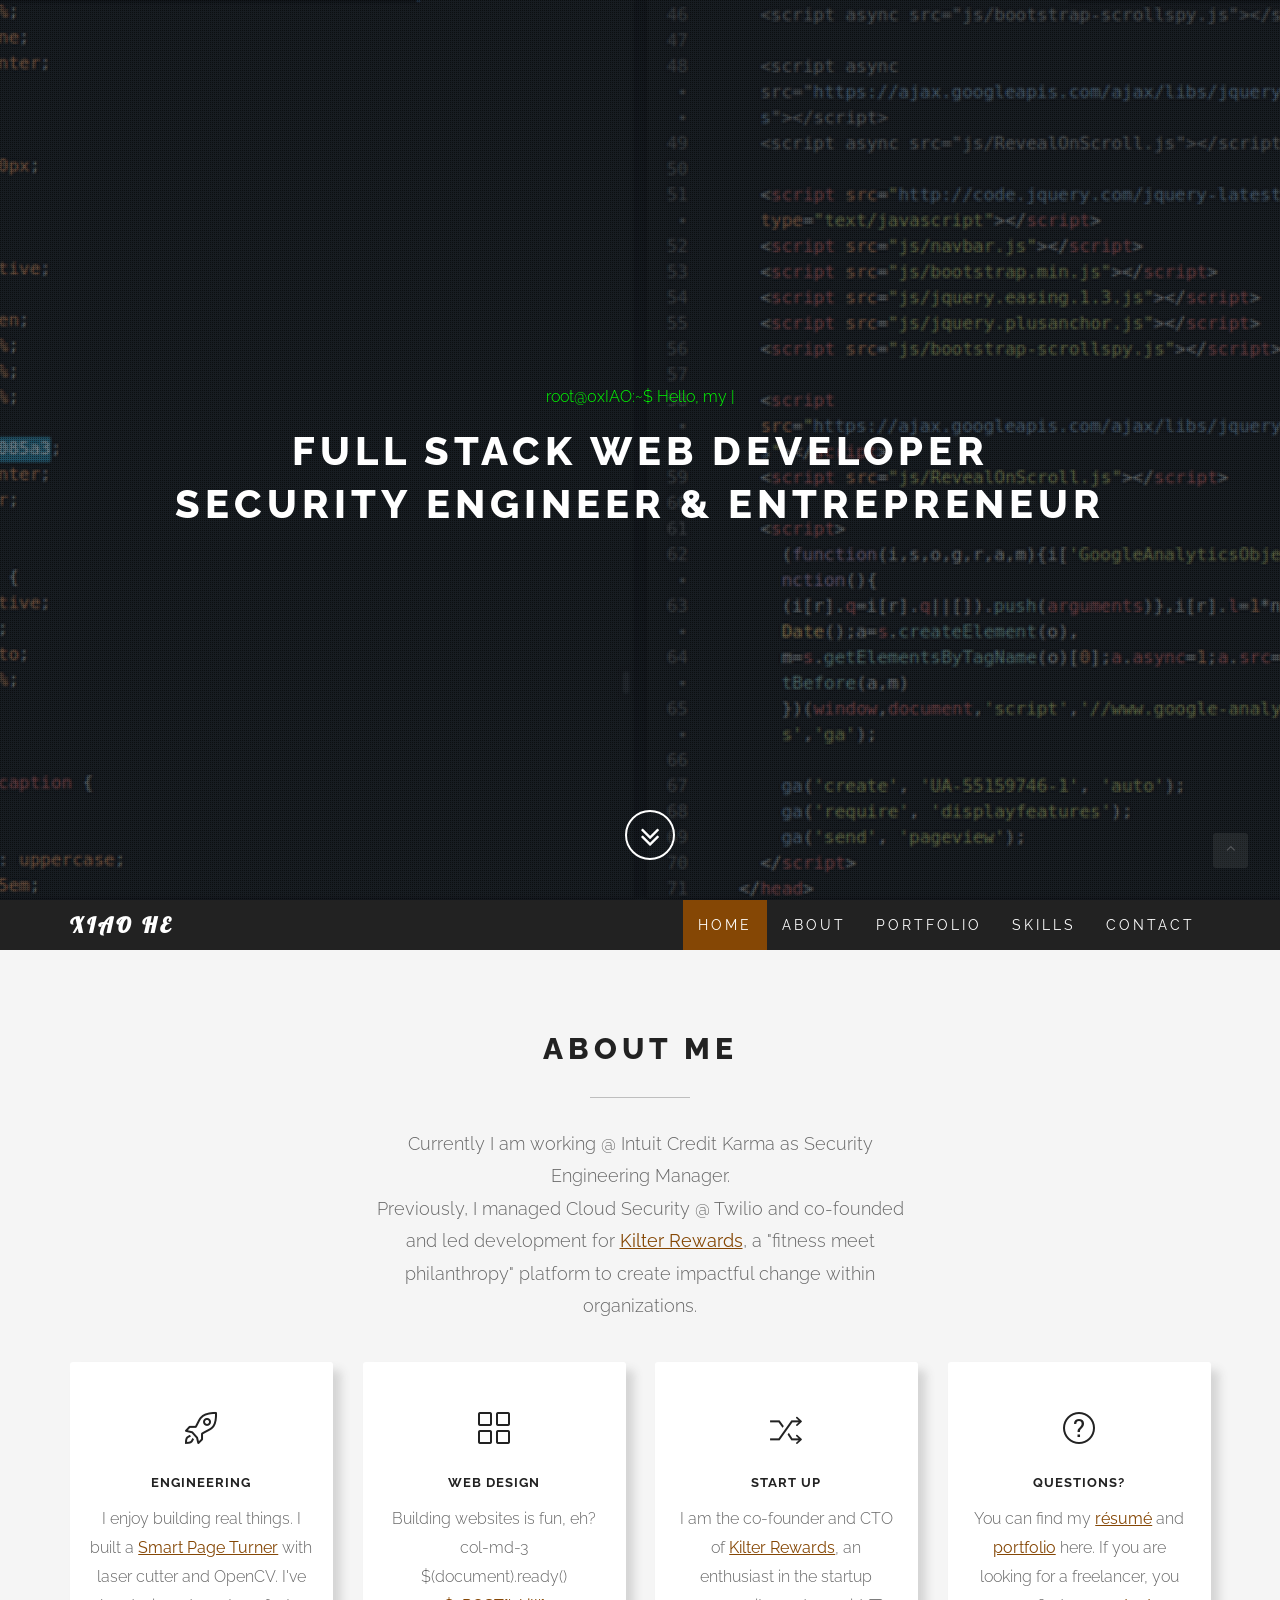
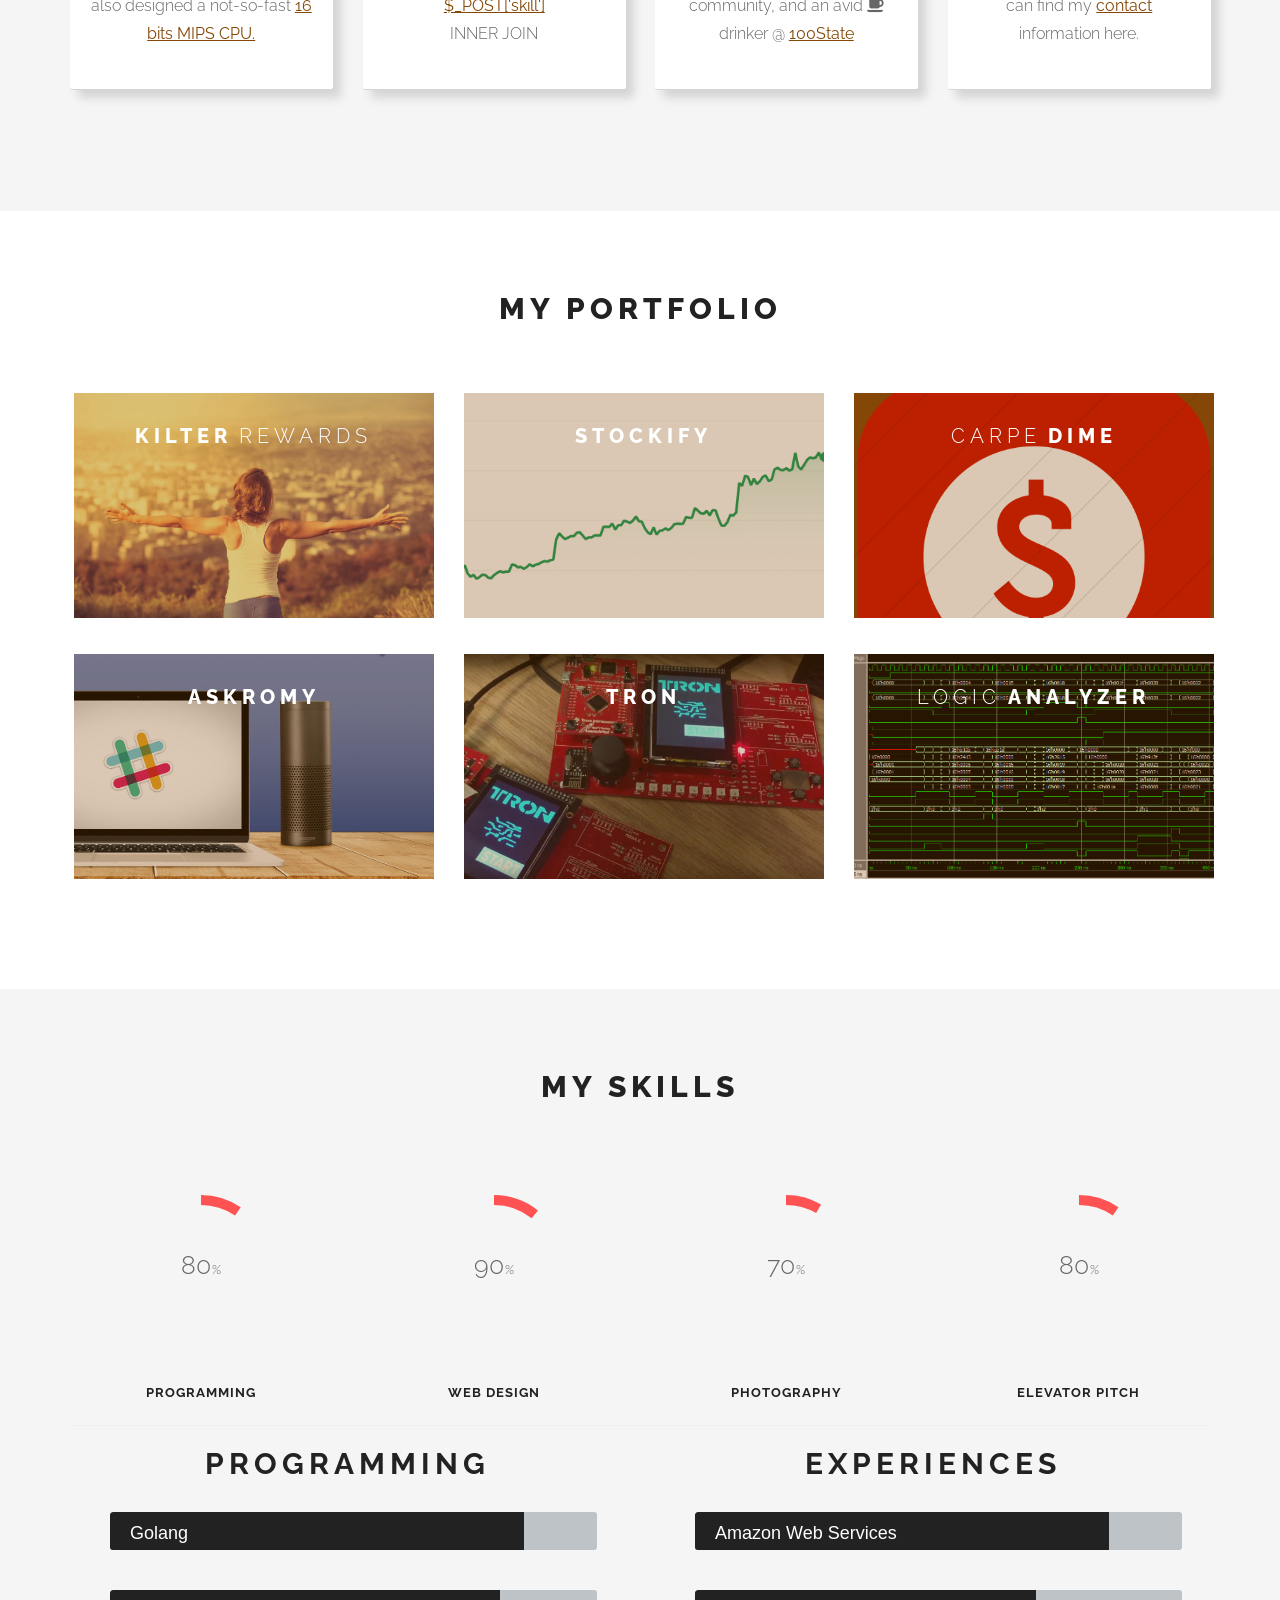
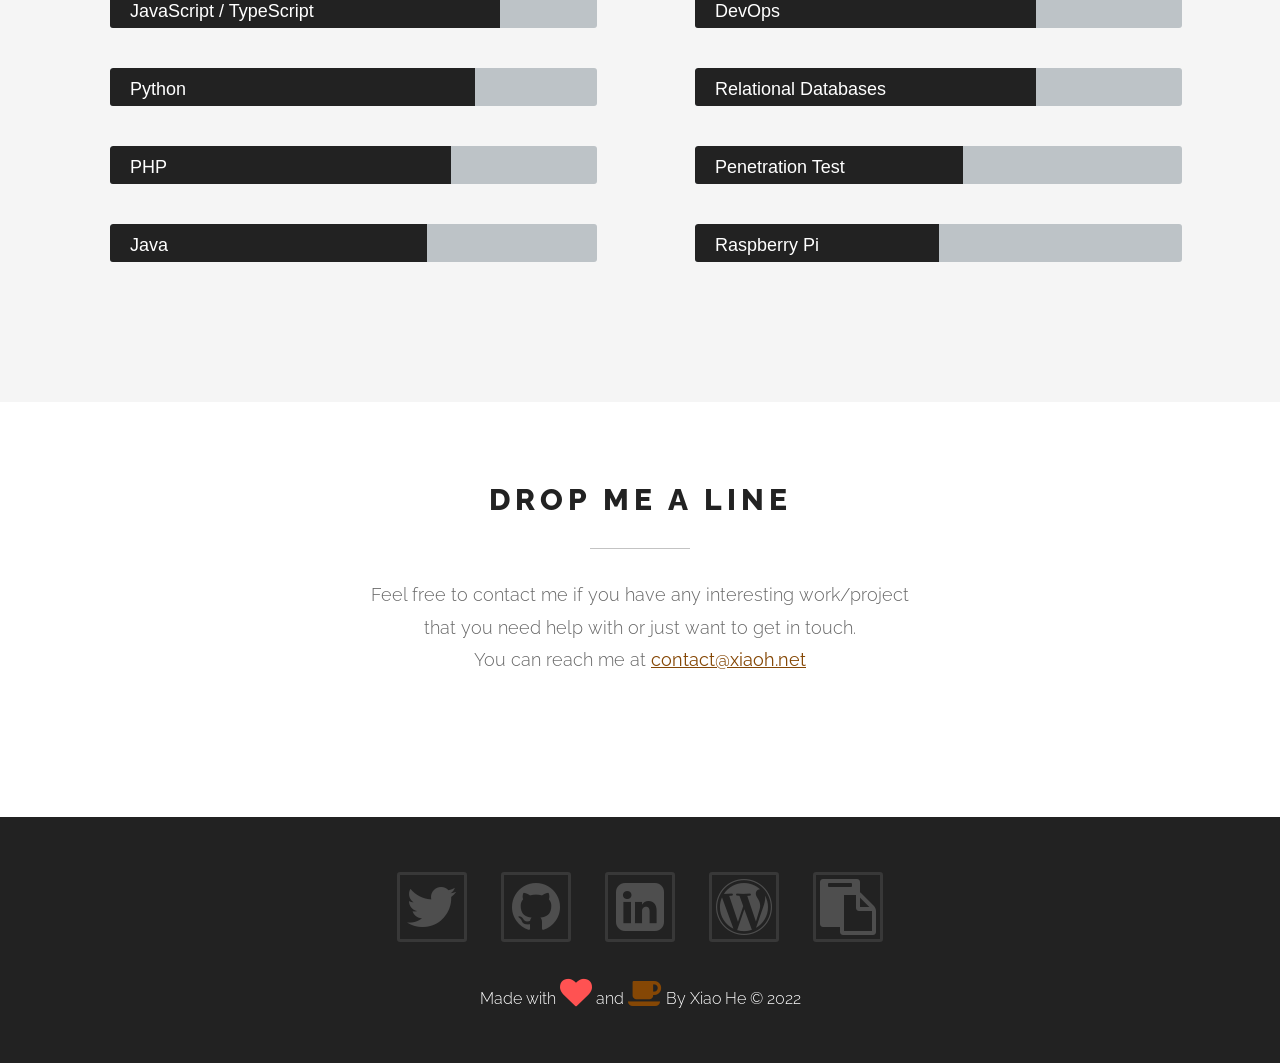
<file: index.html>
<!DOCTYPE html>
<html lang="en">

<head>
	<meta charset="UTF-8">
	<meta name="viewport" content="width=device-width, initial-scale=1.0">
	<meta name="title" content="Xiao He Personal Site">
	<meta name="description" content="Xiao He | Twilio | Kilter Rewards | Cloud Security | AWS | Software Engineer | Entrepreneur">
	<meta name="author" content="Xiao He">
	<meta name="description" content="Xiao He | Software Developer & Engineer"/>
	<meta name="robots" content="noodp"/>
	<link rel="canonical" href="https://xiaoh.net/" />
	<meta property="og:locale" content="en_US" />
	<meta property="og:type" content="website" />
	<meta property="og:title" content="Xiao He Personal Site" />
	<meta property="og:description" content="Xiao He | Twilio | Kilter Rewards | Cloud Security | AWS | Software Engineer | Entrepreneur" />
	<meta property="og:url" content="https://xiaoh.net/" />
	<meta property="og:site_name" content="Xiao He | Twilio | Kilter Rewards | Cloud Security | AWS | Software Engineer | Entrepreneur" />

	<title>Xiao He</title>

	<!-- CSS -->
	<link href="assets/bootstrap/css/bootstrap.min.css" rel="stylesheet" media="screen">
	<link href="assets/css/font-awesome.min.css" rel="stylesheet" media="screen">
	<link href="assets/css/simple-line-icons.css" rel="stylesheet" media="screen">
	<link href="assets/css/animate.css" rel="stylesheet">

	<!-- Custom styles CSS -->
	<link href="assets/css/style.css" rel="stylesheet" media="screen">

	<script src="assets/js/modernizr.custom.js"></script>
	<script>
  (function(i,s,o,g,r,a,m){i['GoogleAnalyticsObject']=r;i[r]=i[r]||function(){
  (i[r].q=i[r].q||[]).push(arguments)},i[r].l=1*new Date();a=s.createElement(o),
  m=s.getElementsByTagName(o)[0];a.async=1;a.src=g;m.parentNode.insertBefore(a,m)
  })(window,document,'script','https://www.google-analytics.com/analytics.js','ga');

  ga('create', 'UA-92167775-1', 'auto');
  ga('send', 'pageview');

	</script>

</head>

<body>

	<!-- Preloader -->

	<div id="preloader">
		<div id="status"></div>
	</div>

	<!-- Home start -->

	<section id="home" class="pfblock-image screen-height">
		<div class="home-overlay"></div>
		<div class="intro">
			<div class="console start">
				<span>root@0xIAO:~$  </span><span id="caption"></span><span id="cursor">|</span>
			</div>
			<h1><span class="wow bounceInDown" data-wow-delay="5s">Full Stack</span> <span class="wow bounceInDown" data-wow-delay="5.75s">Web Developer</span></h1>
			<h1><span class="wow bounceInDown" data-wow-delay="6.5s">Security Engineer</span> <span class="wow bounceInDown" data-wow-delay="7.25s">& Entrepreneur</span></h1>
		</div>

		<a href="#about">
			<div class="wow scroll-down bounceInUp" data-wow-delay="7.25s" data-wow-duration="1s">
				<span>
		              <i class="fa fa-angle-double-down fa-2x"></i>
		          </span>
			</div>

		</a>

	</section>

	<!-- Home end -->

	<!-- Navigation start -->

	<header class="header">

		<nav class="navbar navbar-custom" role="navigation">

			<div class="container">

				<div class="navbar-header">
					<button type="button" class="navbar-toggle" data-toggle="collapse" data-target="#custom-collapse">
						<span class="sr-only">Toggle navigation</span>
						<span class="icon-bar"></span>
						<span class="icon-bar"></span>
						<span class="icon-bar"></span>
					</button>
					<a class="navbar-brand" href="index.html">Xiao He</a>
				</div>

				<div class="collapse navbar-collapse" id="custom-collapse">
					<ul class="nav navbar-nav navbar-right">
						<li><a href="#home">Home</a></li>
						<li><a href="#about">About</a></li>
						<li><a href="#portfolio">Portfolio</a></li>
						<li><a href="#skills">Skills</a></li>
						<li><a href="#contact">Contact</a></li>
					</ul>
				</div>

			</div>
			<!-- .container -->

		</nav>

	</header>

	<!-- Navigation end -->

	<!-- about start -->

	<section id="about" class="pfblock pfblock-gray">
		<div class="container">
			<div class="row">

				<div class="col-sm-6 col-sm-offset-3">

					<div class="pfblock-header wow fadeInUp">
						<h2 class="pfblock-title">About Me</h2>
						<div class="pfblock-line"></div>
						<div class="pfblock-subtitle">
							Currently I am working @ Intuit Credit Karma as Security Engineering Manager.
							 <br>Previously, I managed Cloud Security @ Twilio and co-founded and led development for
							 <a href="https://kilterrewards.com" target="_blank">Kilter Rewards</a>,
							 a "fitness meet philanthropy" platform to
								 create impactful change within organizations.
						</div>
					</div>

				</div>

			</div>

			<div class="row">

				<div class="col-sm-3">
					<div class="iconbox wow rotateInDownLeft">
						<div class="iconbox-icon">
							<span class="icon-rocket"></span>
						</div>
						<div class="iconbox-text">
							<h3 class="iconbox-title">Engineering</h3>
							<div class="iconbox-desc">
								I enjoy building real things. I built a <a href="https://github.com/0x1A1-1/SmartPageTurner">Smart Page Turner</a> with laser cutter and OpenCV. I've also designed a not-so-fast <a href="https://en.wikipedia.org/wiki/Classic_RISC_pipeline" target="_blank">16 bits MIPS CPU.</a>
							</div>
						</div>
					</div>
				</div>

				<div class="col-sm-3">
					<div class="iconbox wow rotateInDownLeft">
						<div class="iconbox-icon">
							<span class="icon-grid"></span>
						</div>
						<div class="iconbox-text">
							<h3 class="iconbox-title">Web Design</h3>
							<div class="iconbox-desc">
								Building websites is fun, eh? <br>col-md-3<br> $(document).ready()<br><a href="#skills">$_POST['skill']</a><br>INNER JOIN
							</div>
						</div>
					</div>
				</div>

				<div class="col-sm-3">
					<div class="iconbox wow rotateInDownRight">
						<div class="iconbox-icon">
							<span class="icon-shuffle"></span>
						</div>
						<div class="iconbox-text">
							<h3 class="iconbox-title">Start Up</h3>
							<div class="iconbox-desc">
								I am the co-founder and CTO of <a href="https://kilterrewards.com" target="_blank">Kilter Rewards</a>, an enthusiast in the startup community, and an avid <i class="fa fa-coffee"></i> drinker @ <a href="https://100state.com/" target="_blank">100State</a>
							</div>
						</div>
					</div>
				</div>

				<div class="col-sm-3">
					<div class="iconbox wow rotateInDownRight">
						<div class="iconbox-icon">
							<span class="icon-question"></span>
						</div>
						<div class="iconbox-text">
							<h3 class="iconbox-title">Questions?</h3>
							<div class="iconbox-desc">
								You can find my <a href="Xiao_He_resume.pdf" target="_blank">résumé</a> and <a href="#portfolio">portfolio</a> here. If you are looking for a freelancer, you can find my <a href="#contact">contact</a> information here.
							</div>
						</div>

					</div>

				</div>
				<!-- .row -->
			</div>
			<!-- .container -->
	</section>

	<!-- about end -->

	<!-- Portfolio start -->

	<section id="portfolio" class="pfblock">
		<div class="container">
			<div class="row">

				<div class="col-sm-6 col-sm-offset-3">

					<div class="pfblock-header wow fadeInUp">
						<h2 class="pfblock-title">My Portfolio</h2>
					</div>

				</div>

			</div>

			<!-- .row -->
			<div class="row">

				<div class="col-xs-12 col-sm-4 col-md-4">
					<div class="grid wow zoomIn">
						<a href="https://kilterrewards.com" target="_blank">
							<figure class="effect-bubba">
								<img src="assets/images/kilter.jpg" alt="kilterrewards" />
								<figcaption>
									<h2> <span>Kilter</span> Rewards</h2>
									<p>The "fitness meets philanthropy" platform that helps the society by investing in your own health.</p>
								</figcaption>
							</figure>
						</a>
					</div>

				</div>

				<div class="col-xs-12 col-sm-4 col-md-4">

					<div class="grid wow zoomIn">
						<a href="https://github.com/0x1A1-1/Stockify" target="_blank">
							<figure class="effect-bubba">
								<img src="assets/images/stockify.png" alt="stockify" />
								<figcaption>
									<h2><span>STOCKIFY</span></h2>
									<p>Stay updated with the stock market by querying all the stocks you are following.</p>
								</figcaption>
							</figure>
						</a>
					</div>

				</div>

				<div class="col-xs-12 col-sm-4 col-md-4">
					<div class="grid wow zoomIn">
						<a href="https://github.com/0x1A1-1/CarpeDime" target="_blank">
							<figure class="effect-bubba">
								<img src="assets/images/carpedime.png" alt="carpedime" />
								<figcaption>
									<h2>Carpe <span>Dime</span></h2>
									<p>Chrome extension that shows you how much money you are wasting while webbrowsing in class.</p>
								</figcaption>
							</figure>
						</a>
					</div>
				</div>

				<div class="col-xs-12 col-sm-4 col-md-4">
					<div class="grid wow zoomIn">
						<a href="https://github.com/0x1A1-1/aws-iot" target="_blank">
							<figure class="effect-bubba">
								<img src="assets/images/askromy.jpg" alt="askromy" />
								<figcaption>
									<h2><span>AskRomy</span></h2>
									<p>Built with AWS Lambda function, Alexa can send real time messages to Slack teammates for you.</p>
								</figcaption>
							</figure>
						</a>
					</div>

				</div>

				<div class="col-xs-12 col-sm-4 col-md-4">

					<div class="grid wow zoomIn">
						<a href="https://github.com/0x1A1-1/TRON" target="_blank">
							<figure class="effect-bubba">
								<img src="assets/images/tron.png" alt="tron" />
								<figcaption>
									<h2><span>Tron</span></h2>
									<p>Implementation of multiplayer arcade game Tron in C with Launchpad & Joysticks.</p>
								</figcaption>
							</figure>
						</a>
					</div>

				</div>

				<div class="col-xs-12 col-sm-4 col-md-4">
					<div class="grid wow zoomIn">
						<a href="https://github.com/0x1A1-1/2cool4School" target="_blank">
							<figure class="effect-bubba">
								<img src="assets/images/logicanalyzer.jpg" alt="logicanalyzer" />
								<figcaption>
									<h2>Logic <span>Analyzer</span></h2>
									<p>Written in Verilog and synthesizable logic analyzer. ECE course work project.</p>
								</figcaption>
							</figure>
						</a>
					</div>

				</div>

			</div>


		</div>
		<!-- .contaier -->

	</section>

	<!-- Portfolio end -->

	<!-- Skills start -->

	<section class="pfblock pfblock-gray" id="skills">
		<div class="container">
			<div class="row skills">
				<div class="row">
					<div class="col-sm-6 col-sm-offset-3">
						<div class="pfblock-header wow fadeInUp">
							<h2 class="pfblock-title">My Skills</h2>
						</div>
					</div>
				</div>
				<!-- .row -->
				<div class="col-sm-6 col-md-3 text-center">
					<span data-percent="80" class="chart easyPieChart">
          		<span class="percent">80</span>
					</span>
					<h3 class="text-center">Programming</h3>
				</div>
				<div class="col-sm-6 col-md-3 text-center">
					<span data-percent="90" class="chart easyPieChart">
              <span class="percent">90</span>
					</span>
					<h3 class="text-center">Web Design</h3>
				</div>
				<div class="col-sm-6 col-md-3 text-center">
					<span data-percent="70" class="chart easyPieChart">
            	<span class="percent">70</span>
					</span>
					<h3 class="text-center">Photography</h3>
				</div>
				<div class="col-sm-6 col-md-3 text-center">
					<span data-percent="80" class="chart easyPieChart">
          		<span class="percent">80</span>
					</span>
					<h3 class="text-center">Elevator Pitch</h3>
				</div>
				<div class="col-xs-12">
					<hr>
				</div>
				<div class="col-md-6 text-center">
					<div class='flipInY'>
						<h2>Programming</h2>
					</div>
					<div class="bars">
						<ul class="skills">
							<li>
								<span class="percent-bar percent-bar-fonts wow fadeInLeft" style="width:85%">Golang</span>
							</li>
							<li>
								<span class="percent-bar percent-bar-fonts wow fadeInLeft" data-wow-delay=".3s" style="width:80%">JavaScript / TypeScript</span>
							</li>
							<li>
								<span class="percent-bar percent-bar-fonts wow fadeInLeft" data-wow-delay=".43s" style="width:75%">Python</span>
							</li>
							<li>
								<span class="percent-bar percent-bar-fonts wow fadeInLeft" data-wow-delay=".7s" style="width:70%">PHP</span>
							</li>
							<li>
								<span class="percent-bar percent-bar-fonts wow fadeInLeft" data-wow-delay="1s" style="width:65%">Java</span>
							</li>
						</ul>
					</div>
					<br>
				</div>
				<div class="col-md-6 text-center">
					<div class=' flipInY'>
						<h2>Experiences</h2>
					</div>
					<div class="bars">
						<ul class="skills">
							<li>
								<span class="percent-bar percent-bar-fonts wow fadeInLeft" style="width:85%">Amazon Web Services</span>
							</li>
							<li>
								<span class="percent-bar percent-bar-fonts wow fadeInLeft" data-wow-delay=".3s" style="width:70%">DevOps</span>
							</li>
							<li>
								<span class="percent-bar percent-bar-fonts wow fadeInLeft" data-wow-delay=".6s" style="width:70%">Relational Databases</span>
							</li>
							<li>
								<span class="percent-bar percent-bar-fonts wow fadeInLeft" data-wow-delay=".9s" style="width:55%">Penetration Test</span>
							</li>
							<li>
								<span class="percent-bar percent-bar-fonts wow fadeInLeft" data-wow-delay="1.2s" style="width:50%">Raspberry Pi</span>
							</li>
						</ul>
					</div>
					<br>
				</div>
			</div>
			<!--End row -->

		</div>

	</section>

	<!-- Skills end -->

	<!-- Contact start -->

	<section id="contact" class="pfblock">
		<div class="container">
			<div class="row">

				<div class="col-sm-6 col-sm-offset-3">

					<div class="pfblock-header">
						<h2 class="pfblock-title">Drop me a line</h2>
						<div class="pfblock-line"></div>
						<div class="pfblock-subtitle">
							Feel free to contact me if you have any interesting work/project that you need help with or just want to get in touch.<br>
							You can reach me at <a href="mailto:contact@xiaoh.net" target="_top">contact@xiaoh.net</a>
						</div>
					</div>

				</div>

			</div>
			<!-- .row -->
      <!-- Reenable if later host in server rather that git
			<div class="row">

				<div class="col-sm-6 col-sm-offset-3">

					<form id="contact-form" role="form">
						<div class="ajax-hidden">
							<div class="form-group wow fadeInUp">
								<label class="sr-only" for="c_name">Name</label>
								<input type="text" id="c_name" class="form-control" name="c_name" placeholder="Name">
							</div>

							<div class="form-group wow fadeInUp" data-wow-delay=".1s">
								<label class="sr-only" for="c_email">Email</label>
								<input type="email" id="c_email" class="form-control" name="c_email" placeholder="E-mail">
							</div>

							<div class="form-group wow fadeInUp" data-wow-delay=".2s">
								<textarea class="form-control" id="c_message" name="c_message" rows="7" placeholder="Message"></textarea>
							</div>

							<button type="submit" class="btn btn-lg btn-block wow fadeInUp" data-wow-delay=".3s">Send Message</button>
						</div>
						<div class="ajax-response"></div>
					</form>

				</div>

			</div> -->
			<!-- .row -->
		</div>
		<!-- .container -->
	</section>

	<!-- Contact end -->

	<!-- Footer start -->

	<footer id="footer">
		<div class="container">
			<div class="row">

				<div class="col-sm-12">

					<ul class="social-links">
						<li><a href="https://twitter.com/_0xIAO" target="_blank" class="wow fadeInUp" data-wow-delay=".1s"><i class="fa fa-4x fa-twitter"></i></a></li>
						<li><a href="https://github.com/0x1A1-1" target="_blank" class="wow fadeInUp" data-wow-delay=".2s"><i class="fa fa-4x fa-github"></i></a></li>
						<li><a href="https://www.linkedin.com/in/xiaohe96" target="_blank" class="wow fadeInUp" data-wow-delay=".3s"><i class="fa fa-4x fa-linkedin-square"></i></a></li>
						<li><a href="https://xiaoh.net/thoughts/" class="wow fadeInUp" data-wow-delay=".4s"><i class="fa fa-4x fa-wordpress"></i></a></li>
						<li><a href="Xiao_He_resume.pdf" target="_blank" class="wow fadeInUp" data-wow-delay=".5s"><i class="fa fa-4x fa-clipboard"></i></a></li>
					</ul>

					<p class="heart">
						Made with <span class="fa fa-heart fa-2x animated pulse"></span> and <span class="fa fa-coffee fa-2x animated swing"></span> By Xiao He © 2022
					</p>

				</div>

			</div>
			<!-- .row -->
		</div>
		<!-- .container -->
	</footer>

	<!-- Footer end -->

	<!-- Scroll to top -->

	<div class="scroll-up">
		<a href="#about"><i class="fa fa-angle-up"></i></a>
	</div>

	<!-- Scroll to top end-->

	<!-- Javascript files -->
	<script src="assets/js/jquery-1.11.1.min.js"></script>
	<script src="assets/bootstrap/js/bootstrap.min.js"></script>
	<script src="assets/js/jquery.parallax-1.1.3.js"></script>
	<script src="assets/js/imagesloaded.pkgd.js"></script>
	<script src="assets/js/jquery.sticky.js"></script>
	<script src="assets/js/smoothscroll.js"></script>
	<script src="assets/js/wow.min.js"></script>
	<script src="assets/js/jquery.easypiechart.js"></script>
	<script src="assets/js/waypoints.min.js"></script>
	<script src="assets/js/jquery.cbpQTRotator.js"></script>
	<script src="assets/js/custom.js"></script>
	<script src="assets/js/typing.js"></script>

</body>

</html>
</file>
<file: assets/css/simple-line-icons.css>
@font-face {
	font-family: 'Simple-Line-Icons';
	src:url('../fonts/Simple-Line-Icons.eot');
	src:url('../fonts/Simple-Line-Icons.eot?#iefix') format('embedded-opentype'),
		url('../fonts/Simple-Line-Icons.woff') format('woff'),
		url('../fonts/Simple-Line-Icons.ttf') format('truetype'),
		url('../fonts/Simple-Line-Icons.svg#Simple-Line-Icons') format('svg');
	font-weight: normal;
	font-style: normal;
}

/* Use the following CSS code if you want to use data attributes for inserting your icons */
[data-icon]:before {
	font-family: 'Simple-Line-Icons';
	content: attr(data-icon);
	speak: none;
	font-weight: normal;
	font-variant: normal;
	text-transform: none;
	line-height: 1;
	-webkit-font-smoothing: antialiased;
	-moz-osx-font-smoothing: grayscale;
}

/* Use the following CSS code if you want to have a class per icon */
/*
Instead of a list of all class selectors,
you can use the generic selector below, but it's slower:
[class*="icon-"] {
*/
.icon-user-female, .icon-user-follow, .icon-user-following, .icon-user-unfollow, .icon-trophy, .icon-screen-smartphone, .icon-screen-desktop, .icon-plane, .icon-notebook, .icon-moustache, .icon-mouse, .icon-magnet, .icon-energy, .icon-emoticon-smile, .icon-disc, .icon-cursor-move, .icon-crop, .icon-credit-card, .icon-chemistry, .icon-user, .icon-speedometer, .icon-social-youtube, .icon-social-twitter, .icon-social-tumblr, .icon-social-facebook, .icon-social-dropbox, .icon-social-dribbble, .icon-shield, .icon-screen-tablet, .icon-magic-wand, .icon-hourglass, .icon-graduation, .icon-ghost, .icon-game-controller, .icon-fire, .icon-eyeglasses, .icon-envelope-open, .icon-envelope-letter, .icon-bell, .icon-badge, .icon-anchor, .icon-wallet, .icon-vector, .icon-speech, .icon-puzzle, .icon-printer, .icon-present, .icon-playlist, .icon-pin, .icon-picture, .icon-map, .icon-layers, .icon-handbag, .icon-globe-alt, .icon-globe, .icon-frame, .icon-folder-alt, .icon-film, .icon-feed, .icon-earphones-alt, .icon-earphones, .icon-drop, .icon-drawer, .icon-docs, .icon-directions, .icon-direction, .icon-diamond, .icon-cup, .icon-compass, .icon-call-out, .icon-call-in, .icon-call-end, .icon-calculator, .icon-bubbles, .icon-briefcase, .icon-book-open, .icon-basket-loaded, .icon-basket, .icon-bag, .icon-action-undo, .icon-action-redo, .icon-wrench, .icon-umbrella, .icon-trash, .icon-tag, .icon-support, .icon-size-fullscreen, .icon-size-actual, .icon-shuffle, .icon-share-alt, .icon-share, .icon-rocket, .icon-question, .icon-pie-chart, .icon-pencil, .icon-note, .icon-music-tone-alt, .icon-music-tone, .icon-microphone, .icon-loop, .icon-logout, .icon-login, .icon-list, .icon-like, .icon-home, .icon-grid, .icon-graph, .icon-equalizer, .icon-dislike, .icon-cursor, .icon-control-start, .icon-control-rewind, .icon-control-play, .icon-control-pause, .icon-control-forward, .icon-control-end, .icon-calendar, .icon-bulb, .icon-bar-chart, .icon-arrow-up, .icon-arrow-right, .icon-arrow-left, .icon-arrow-down, .icon-ban, .icon-bubble, .icon-camcorder, .icon-camera, .icon-check, .icon-clock, .icon-close, .icon-cloud-download, .icon-cloud-upload, .icon-doc, .icon-envelope, .icon-eye, .icon-flag, .icon-folder, .icon-heart, .icon-info, .icon-key, .icon-link, .icon-lock, .icon-lock-open, .icon-magnifier, .icon-magnifier-add, .icon-magnifier-remove, .icon-paper-clip, .icon-paper-plane, .icon-plus, .icon-pointer, .icon-power, .icon-refresh, .icon-reload, .icon-settings, .icon-star, .icon-symbol-female, .icon-symbol-male, .icon-target, .icon-volume-1, .icon-volume-2, .icon-volume-off, .icon-users {
	font-family: 'Simple-Line-Icons';
	speak: none;
	font-style: normal;
	font-weight: normal;
	font-variant: normal;
	text-transform: none;
	line-height: 1;
	-webkit-font-smoothing: antialiased;
}
.icon-user-female:before {
	content: "\e000";
}
.icon-user-follow:before {
	content: "\e002";
}
.icon-user-following:before {
	content: "\e003";
}
.icon-user-unfollow:before {
	content: "\e004";
}
.icon-trophy:before {
	content: "\e006";
}
.icon-screen-smartphone:before {
	content: "\e010";
}
.icon-screen-desktop:before {
	content: "\e011";
}
.icon-plane:before {
	content: "\e012";
}
.icon-notebook:before {
	content: "\e013";
}
.icon-moustache:before {
	content: "\e014";
}
.icon-mouse:before {
	content: "\e015";
}
.icon-magnet:before {
	content: "\e016";
}
.icon-energy:before {
	content: "\e020";
}
.icon-emoticon-smile:before {
	content: "\e021";
}
.icon-disc:before {
	content: "\e022";
}
.icon-cursor-move:before {
	content: "\e023";
}
.icon-crop:before {
	content: "\e024";
}
.icon-credit-card:before {
	content: "\e025";
}
.icon-chemistry:before {
	content: "\e026";
}
.icon-user:before {
	content: "\e005";
}
.icon-speedometer:before {
	content: "\e007";
}
.icon-social-youtube:before {
	content: "\e008";
}
.icon-social-twitter:before {
	content: "\e009";
}
.icon-social-tumblr:before {
	content: "\e00a";
}
.icon-social-facebook:before {
	content: "\e00b";
}
.icon-social-dropbox:before {
	content: "\e00c";
}
.icon-social-dribbble:before {
	content: "\e00d";
}
.icon-shield:before {
	content: "\e00e";
}
.icon-screen-tablet:before {
	content: "\e00f";
}
.icon-magic-wand:before {
	content: "\e017";
}
.icon-hourglass:before {
	content: "\e018";
}
.icon-graduation:before {
	content: "\e019";
}
.icon-ghost:before {
	content: "\e01a";
}
.icon-game-controller:before {
	content: "\e01b";
}
.icon-fire:before {
	content: "\e01c";
}
.icon-eyeglasses:before {
	content: "\e01d";
}
.icon-envelope-open:before {
	content: "\e01e";
}
.icon-envelope-letter:before {
	content: "\e01f";
}
.icon-bell:before {
	content: "\e027";
}
.icon-badge:before {
	content: "\e028";
}
.icon-anchor:before {
	content: "\e029";
}
.icon-wallet:before {
	content: "\e02a";
}
.icon-vector:before {
	content: "\e02b";
}
.icon-speech:before {
	content: "\e02c";
}
.icon-puzzle:before {
	content: "\e02d";
}
.icon-printer:before {
	content: "\e02e";
}
.icon-present:before {
	content: "\e02f";
}
.icon-playlist:before {
	content: "\e030";
}
.icon-pin:before {
	content: "\e031";
}
.icon-picture:before {
	content: "\e032";
}
.icon-map:before {
	content: "\e033";
}
.icon-layers:before {
	content: "\e034";
}
.icon-handbag:before {
	content: "\e035";
}
.icon-globe-alt:before {
	content: "\e036";
}
.icon-globe:before {
	content: "\e037";
}
.icon-frame:before {
	content: "\e038";
}
.icon-folder-alt:before {
	content: "\e039";
}
.icon-film:before {
	content: "\e03a";
}
.icon-feed:before {
	content: "\e03b";
}
.icon-earphones-alt:before {
	content: "\e03c";
}
.icon-earphones:before {
	content: "\e03d";
}
.icon-drop:before {
	content: "\e03e";
}
.icon-drawer:before {
	content: "\e03f";
}
.icon-docs:before {
	content: "\e040";
}
.icon-directions:before {
	content: "\e041";
}
.icon-direction:before {
	content: "\e042";
}
.icon-diamond:before {
	content: "\e043";
}
.icon-cup:before {
	content: "\e044";
}
.icon-compass:before {
	content: "\e045";
}
.icon-call-out:before {
	content: "\e046";
}
.icon-call-in:before {
	content: "\e047";
}
.icon-call-end:before {
	content: "\e048";
}
.icon-calculator:before {
	content: "\e049";
}
.icon-bubbles:before {
	content: "\e04a";
}
.icon-briefcase:before {
	content: "\e04b";
}
.icon-book-open:before {
	content: "\e04c";
}
.icon-basket-loaded:before {
	content: "\e04d";
}
.icon-basket:before {
	content: "\e04e";
}
.icon-bag:before {
	content: "\e04f";
}
.icon-action-undo:before {
	content: "\e050";
}
.icon-action-redo:before {
	content: "\e051";
}
.icon-wrench:before {
	content: "\e052";
}
.icon-umbrella:before {
	content: "\e053";
}
.icon-trash:before {
	content: "\e054";
}
.icon-tag:before {
	content: "\e055";
}
.icon-support:before {
	content: "\e056";
}
.icon-size-fullscreen:before {
	content: "\e057";
}
.icon-size-actual:before {
	content: "\e058";
}
.icon-shuffle:before {
	content: "\e059";
}
.icon-share-alt:before {
	content: "\e05a";
}
.icon-share:before {
	content: "\e05b";
}
.icon-rocket:before {
	content: "\e05c";
}
.icon-question:before {
	content: "\e05d";
}
.icon-pie-chart:before {
	content: "\e05e";
}
.icon-pencil:before {
	content: "\e05f";
}
.icon-note:before {
	content: "\e060";
}
.icon-music-tone-alt:before {
	content: "\e061";
}
.icon-music-tone:before {
	content: "\e062";
}
.icon-microphone:before {
	content: "\e063";
}
.icon-loop:before {
	content: "\e064";
}
.icon-logout:before {
	content: "\e065";
}
.icon-login:before {
	content: "\e066";
}
.icon-list:before {
	content: "\e067";
}
.icon-like:before {
	content: "\e068";
}
.icon-home:before {
	content: "\e069";
}
.icon-grid:before {
	content: "\e06a";
}
.icon-graph:before {
	content: "\e06b";
}
.icon-equalizer:before {
	content: "\e06c";
}
.icon-dislike:before {
	content: "\e06d";
}
.icon-cursor:before {
	content: "\e06e";
}
.icon-control-start:before {
	content: "\e06f";
}
.icon-control-rewind:before {
	content: "\e070";
}
.icon-control-play:before {
	content: "\e071";
}
.icon-control-pause:before {
	content: "\e072";
}
.icon-control-forward:before {
	content: "\e073";
}
.icon-control-end:before {
	content: "\e074";
}
.icon-calendar:before {
	content: "\e075";
}
.icon-bulb:before {
	content: "\e076";
}
.icon-bar-chart:before {
	content: "\e077";
}
.icon-arrow-up:before {
	content: "\e078";
}
.icon-arrow-right:before {
	content: "\e079";
}
.icon-arrow-left:before {
	content: "\e07a";
}
.icon-arrow-down:before {
	content: "\e07b";
}
.icon-ban:before {
	content: "\e07c";
}
.icon-bubble:before {
	content: "\e07d";
}
.icon-camcorder:before {
	content: "\e07e";
}
.icon-camera:before {
	content: "\e07f";
}
.icon-check:before {
	content: "\e080";
}
.icon-clock:before {
	content: "\e081";
}
.icon-close:before {
	content: "\e082";
}
.icon-cloud-download:before {
	content: "\e083";
}
.icon-cloud-upload:before {
	content: "\e084";
}
.icon-doc:before {
	content: "\e085";
}
.icon-envelope:before {
	content: "\e086";
}
.icon-eye:before {
	content: "\e087";
}
.icon-flag:before {
	content: "\e088";
}
.icon-folder:before {
	content: "\e089";
}
.icon-heart:before {
	content: "\e08a";
}
.icon-info:before {
	content: "\e08b";
}
.icon-key:before {
	content: "\e08c";
}
.icon-link:before {
	content: "\e08d";
}
.icon-lock:before {
	content: "\e08e";
}
.icon-lock-open:before {
	content: "\e08f";
}
.icon-magnifier:before {
	content: "\e090";
}
.icon-magnifier-add:before {
	content: "\e091";
}
.icon-magnifier-remove:before {
	content: "\e092";
}
.icon-paper-clip:before {
	content: "\e093";
}
.icon-paper-plane:before {
	content: "\e094";
}
.icon-plus:before {
	content: "\e095";
}
.icon-pointer:before {
	content: "\e096";
}
.icon-power:before {
	content: "\e097";
}
.icon-refresh:before {
	content: "\e098";
}
.icon-reload:before {
	content: "\e099";
}
.icon-settings:before {
	content: "\e09a";
}
.icon-star:before {
	content: "\e09b";
}
.icon-symbol-female:before {
	content: "\e09c";
}
.icon-symbol-male:before {
	content: "\e09d";
}
.icon-target:before {
	content: "\e09e";
}
.icon-volume-1:before {
	content: "\e09f";
}
.icon-volume-2:before {
	content: "\e0a0";
}
.icon-volume-off:before {
	content: "\e0a1";
}
.icon-users:before {
	content: "\e001";
}
</file>
<file: assets/css/style.css>
@import url(http://fonts.googleapis.com/css?family=Raleway:400,300,500,700,800);
@import url(http://fonts.googleapis.com/css?family=Lobster);

/*!
 * Clean v2.0.0
 * Homepage: http://scripteden.com
 * Copyright 2015 Script Eden
 * Licensed under MIT
*/

body {
	font: 300 16px/1.8 'Raleway', sans-serif;
	color: #666;
	overflow-x: hidden;
}

img {
	max-width: 100%;
	height: auto;
}

a {
	color: #854705;
	text-decoration: underline;
	font-weight: 400;
}

a:hover {
	text-decoration: none;
	color: #999;
}

/* ---------------------------------------------- /*
 * Transition elsements
/* ---------------------------------------------- */


.navbar a,
.form-control {
	-webkit-transition: all 0.4s ease-in-out 0s;
	   -moz-transition: all 0.4s ease-in-out 0s;
		-ms-transition: all 0.4s ease-in-out 0s;
		 -o-transition: all 0.4s ease-in-out 0s;
			transition: all 0.4s ease-in-out 0s;
}

a,
.btn {
	-webkit-transition: all 0.125s ease-in-out 0s;
	   -moz-transition: all 0.125s ease-in-out 0s;
		-ms-transition: all 0.125s ease-in-out 0s;
		 -o-transition: all 0.125s ease-in-out 0s;
			transition: all 0.125s ease-in-out 0s;
}

/* ---------------------------------------------- /*
 * Reset box-shadow
/* ---------------------------------------------- */

.btn,
.form-control,
.form-control:hover,
.form-control:focus,
.navbar-custom .dropdown-menu {
	-webkit-box-shadow: none;
			box-shadow: none;
}

/* ---------------------------------------------- /*
 * Typography
/* ---------------------------------------------- */

h1, h2, h3, h4, h5, h6 {
	font: 700 40px/1.2 Raleway, sans-serif;
	text-transform: uppercase;
	letter-spacing: 5px;
	margin: 5px 0 5px;
	color: #222;
}

h2 {
	font-size: 30px;
	margin: 0 0 30px;
}

h3 {
	font-size: 13px;
	letter-spacing: 1px;
	margin: 0 0 5px;
}

h4 {
	font-size: 12px;
	letter-spacing: 1px;
}

h5 {
	font-size: 12px;
	letter-spacing: 1px;
	font-weight: 400;
}

h6 {
	font-size: 11px;
	letter-spacing: 1px;
	font-weight: 400;
}

/* ---------------------------------------------- /*
 * Reset border-radius
/* ---------------------------------------------- */

.btn,
.iconbox,
.progress,
#filter li,
.scroll-up a,
.form-control,
.input-group-addon {
	-webkit-border-radius: 3px;
	   -moz-border-radius: 3px;
		 -o-border-radius: 3px;
			border-radius: 3px;
}


/* ---------------------------------------------- /*
 * Input-group
/* ---------------------------------------------- */

.input-group .form-control {
	z-index: auto;
}

.input-group-addon {
	background: #D8E1E4;
	border: 2px solid #D8E1E4;
	padding: 6px 15px;
	font-weight: 700;
}

/* ---------------------------------------------- /*
 * Inputs styles
/* ---------------------------------------------- */

.form-control {
	background: #FFF;
	border: 1px solid #D8E1E4;
	font-size: 12px;
	padding: 0 15px;
}

.form-control:focus{
    border-color: rgba(135, 135, 135, 0.7);
}

.input-lg,
.form-horizontal .form-group-lg .form-control {
	height: 38px;
	font-size: 13px;
}

.input-sm,
.form-horizontal .form-group-sm .form-control {
	font-size: 11px;
	height: 30px;
}

textarea.form-control {
	padding: 15px;
    max-width: 100%;
    min-width: 100%;
}

/* ---------------------------------------------- /*
 * Custom button style
/* ---------------------------------------------- */

.btn {
	font-family: Raleway, sans-serif;
	text-transform: uppercase;
	letter-spacing: 1px;
	font-size: 13px;
	padding: 8px 26px;
	border: 0;
}

.btn:hover,
.btn:focus,
.btn:active,
.btn.active {
	outline: inherit !important;
}

/* Button size */

.btn-lg,
.btn-group-lg > .btn {
	padding: 10px 25px;
	font-size: 13px;
    background: rgba(17, 17, 17, 0.8);
    color: #fff;
}
.btn-lg:hover,
.btn-group-lg > .btn:hover{
    background: rgba(17, 17, 17, 1.8);
    color: #fff;
}

.btn-sm,
.btn-group-sm > .btn {
	padding: 6px 25px;
	font-size: 11px;
}

.btn-xs,
.btn-group-xs > .btn {
	padding: 5px 25px;
	font-size: 10px;
}

.btn .icon-before {
	margin-right: 6px;
}

.btn .icon-after {
	margin-left: 6px;
}

/* ---------------------------------------------- /*
 * General Styles
/* ---------------------------------------------- */

.pfblock {
	padding: 80px 0 100px;
}

.pfblock-gray {
	background: #f5f5f5;
}

.pfblock-image {
	padding: 0;
}

.calltoaction h1,
.calltoaction h2,
.calltoaction h3,
.calltoaction h4,
.calltoaction h5,
.calltoaction h6,
.pfblock-image,
.pfblock-image h1,
.pfblock-image h2,
.pfblock-image h3,
.pfblock-image h4,
.pfblock-image h5,
.pfblock-image h6 {
	color: #fff;
}

.pfblock-header {
	text-align: center;
	margin: 0 0 40px;
}

.pfblock-header-left {
	text-align: left;
}

.pfblock-header-left .pfblock-line {
	width: inherit;
	margin: 30px 0;
}

.pfblock-title{
    font-weight: 800;
}

.pfblock-subtitle {
	font-family: Raleway, "Times New Roman", Times, sans-serif;
	font-style: normal;
	font-size: 18px;
}

.pfblock-line {
	background: rgba(135, 135, 135, 0.5);
	width: 100px;
	height: 1px;
	margin: 30px auto;
}

.pfblock-icon {
	font-size: 32px;
}
.calltoaction *{
    text-align: center;
}
.calltoaction {
    background: url(../images/item-3.jpg);
	background-color: #222;
	background-repeat: no-repeat;
	background-position: 0 0;
	-webkit-background-size: cover;
	   -moz-background-size: cover;
		 -o-background-size: cover;
			background-size: cover;
	padding: 50px 0;
	color: #999;
}

.calltoaction h2 {
	font-size: 20px;
	letter-spacing: 1px;
	margin-bottom: 5px;
}

.calltoaction-decription{
    padding-top: 20px;
    padding-bottom: 30px;
    font-size: 20px;
    color: #fff;
}

.calltoaction-btn {
	text-align: center;
}

.calltoaction-btn > .btn {
    background: rgba(255, 255, 255, .8);
    color: #111;
	margin-top: 5px;
	margin-bottom: 5px;
}
.calltoaction-btn > .btn:hover{
    background: #fff;
}

.long-down {
	margin-bottom: 40px;
}

/* ---------------------------------------------- /*
 * Home
/* ---------------------------------------------- */

#home {
	background: url(../images/cover.png);
	background-color: #222;
	background-attachment: fixed;
	background-repeat: no-repeat;
	background-position: 50% 50%;
	-webkit-background-size: cover;
	   -moz-background-size: cover;
		 -o-background-size: cover;
			background-size: cover;
	padding: 0;
}

.home-overlay {
    background-color: rgba(44, 62, 80, 0.3);
    background-image: url("../images/pattern.png");
    background-repeat: repeat;
    height: 100%;
    left: 0;
    position: absolute;
    top: 0;
    width: 100%;
    z-index: 0;
}

.intro {
	position: absolute;
	width: 100%;
	top: 50%;
	left: 0;
	text-align: center;
	-webkit-transform: translate(0%, -50%);
	   -moz-transform: translate(0%, -50%);
		-ms-transform: translate(0%, -50%);
		 -o-transform: translate(0%, -50%);
			transform: translate(0%, -50%);
	padding: 0 15px;
}

.intro h1{
    font-weight: 800;
}

.start {
	font-family: Raleway, "Times New Roman", Times, sans-serif;
	font-size: 16px;
	font-style: normal;
	text-transform: none;
	margin: 15px 0;
}

.console{
	color: #00FF00;
}

.tooltip1,
.tooltip2,
.tooltip3,
.tooltip4 {
	width: 0px;
	height: 0px;
	display: inline-block;
	vertical-align: middle;
	transition: all 0.4s ease-in-out;
	-o-transition: all 0.4s ease-in-out;
	-ms-transition: all 0.4s ease-in-out;
	-moz-transition: all 0.4s ease-in-out;
	-webkit-transition: all 0.4s ease-in-out;
	transform: translateX(-90px) scale(0);
	-o-transform: translateX(-90px) scale(0);
	-ms-transform: translateX(-90px) scale(0);
	-moz-transform: translateX(-90px) scale(0);
	-webkit-transform: translateX(-90px) scale(0);
	opacity: 0.0;
}


/* ---------------------------------------------- /*
 * Servise
/* ---------------------------------------------- */

.iconbox {
	box-shadow: 8px 8px 10px #d4d4d4;
	background: #fff;
	border-bottom: 1px solid #d4d4d4;
	text-align: center;
	padding: 40px 20px;
	margin: 0 0 20px;
}

.iconbox-icon {
	margin: 0 0 15px;
	font-size: 32px;
	color: #222;
}

.iconbox-title {
	margin: 0 0 15px;
	padding: 0;
}

/* ---------------------------------------------- /*
 * Skills
/* ---------------------------------------------- */

.chart {
    display: inline-block;
    height: 140px;
    margin: 50px 0;
    position: relative;
    text-align: center;
    width: 140px;
		line-height: 140px;
}
.chart canvas {
    left: 0;
    position: absolute;
    top: 0;
}
.percent {
    display: inline-block;
    font-size: 25px;
    font-weight: 300;
    line-height: 140px;
    z-index: 2;
}
.percent:after {
    content: "%";
    font-size: 50%;
    margin-left: 0.1em;
}
.bars {
	width: 95%;
	float: left;
	padding: 0;
	text-align: left;
}

.bars li {
	position: relative;
	margin-bottom: 40px;
	background: #bdc3c7;
	height: 38px;
	border-radius: 3px;
	overflow: hidden;
}

.percent-bar-fonts {
	color: #fff;
	font-size: 18px;
	font-weight: bolder;
	font-family: "ruda", 'Open Sans', sans-serif;
	padding-left: 20px;
	position: relative;
}

.percent-bar {
	position: absolute;
	left: 0;
	top: 0;
	margin: 0;
	padding-right: 24px;
	background: #34495e;
	display: inline-block;
	height: 42px;
	line-height: 42px;
	border-radius: 3px 0 0 3px;
	background: #222;
}

.skills .fadeInLeft{
	-webkit-animation-duration: 2s;
    animation-duration: 2s;
}

/* ---------------------------------------------- /*
 * Contact
/* ---------------------------------------------- */

.ajax-response {
	text-align: center;
}

/* ---------------------------------------------- /*
 * Footer
/* ---------------------------------------------- */

#footer {
	background: #222;
	text-align: center;
	padding: 40px 0;
	color: #FFF;
}

.copyright {
	margin: 0;
}

.copyright a{
    border-bottom: 1px dotted #fff;
}

#footer .fa-heart{
    animation-iteration-count: infinite;
    -webkit-animation-iteration-count: infinite;
    color: #ff5252;
}

#footer .fa-coffee{
	color: #854705;
}

.social-links {
	list-style: none;
	padding: 0;
	margin: 0 0 20px;
}

.social-links li {
	display: inline-block;
	margin: 15px;
}

.social-links a {
	width: 70px;
	height: 70px;
	display: block;
	line-height: 95px;
	text-align: center;
	border: 3px solid rgba(255, 255, 255, .1);
	-webkit-border-radius: 3px;
	   -moz-border-radius: 3px;
			border-radius: 3px;
	font-size: 14px;
	color: rgba(255, 255, 255, .2);
}

.social-links a:hover {
	border: 1px solid rgba(255, 255, 255, .5);
	color: rgba(255, 255, 255, .8);
}

/* ---------------------------------------------- /*
 * Navigation
/* ---------------------------------------------- */

.header {
	border-bottom: 1px solid #f5f5f5;
	position: relative;
	width: 100%;
	z-index: 998;
}

.navbar-custom {
	border: 0;
	border-radius: 0;
	margin: 0;
	text-transform: uppercase;
	font-family: Raleway, sans-serif;
}

.navbar-custom,
.navbar-custom .dropdown-menu {
	background: #222;
	padding: 0;
}

.navbar-toggle{
		background-color: #854705;
}

.navbar-custom .navbar-brand,
.navbar-custom .navbar-nav > li > a,
.navbar-custom .navbar-nav .dropdown-menu > li > a {
	font-size: 14px;
	letter-spacing: 3px;
	color: #fff;
	text-decoration: none;
}

.navbar-custom .nav li.active,
.navbar-custom .nav li a:hover,
.navbar-custom .nav li a:focus,
.navbar-custom .navbar-nav > li.active a {
	background: #854705;
	outline: 0;
	/*color: #E7746F;*/
}

.navbar-custom .navbar-brand {
	font-weight: 700;
	font-size: 22px;
    font-family: Lobster, cursive;
}

.navbar-custom .dropdown-menu {
	border: 0;
	border-top: 2px solid #E7746F;
	border-radius: 0;
}

.navbar-custom .dropdown-menu > li > a {
	padding: 10px 20px;
}

.navbar-custom .nav .open > a,
.navbar-custom .dropdown-menu > li > a:hover,
.navbar-custom .dropdown-menu > li > a:focus {
	background: #f5f5f5;
}

.navbar-custom .navbar-toggle .icon-bar {
	background: #222;
}

/* ---------------------------------------------- /*
 * Scroll to top
/* ---------------------------------------------- */

.scroll-up {
	position: fixed;
	display: none;
	z-index: 999;
	bottom: 2em;
	right: 2em;
}

.scroll-up a {
	background-color: rgba(135, 135, 135, 0.5);
	display: block;
	width: 35px;
	height: 35px;
	text-align: center;
	color: #fff;
	font-size: 15px;
	line-height: 30px;
}

.scroll-up a:hover,
.scroll-up a:active {
	background-color: rgba(235, 235, 235, .8);
	color: #e7746f;
}

/* ---------------------------------------------- /*
 *Scroll Down
/* ---------------------------------------------- */

.scroll-down {
	position: absolute;
	left: 50%;
	bottom: 40px;
	border: 2px solid #fff;
	border-radius: 50%;
	height: 50px;
	width: 50px;
	margin-left: -15px;
	display: block;
	z-index: 10;
    text-align: center;
}

.scroll-down span{
    position: relative;
    color: #fff;
}

i.fa-angle-double-down{
	padding-top: 10px;
}

/*.scroll-down span{
    position: relative;
    color: #fff;
    -webkit-animation-name: drop;
	-webkit-animation-duration: 1s;
	-webkit-animation-timing-function: linear;
	-webkit-animation-delay: 0s;
	-webkit-animation-iteration-count: infinite;
	-webkit-animation-play-state: running;
	animation-name: drop;
	animation-duration: 1s;
	animation-timing-function: linear;
	animation-delay: 0s;
	animation-iteration-count: infinite;
	animation-play-state: running;
}*/

@-webkit-keyframes drop	{
	0%   { top:0px;  opacity: 0;}
	30%  { top:10px; opacity: 1;}
	100% { top:25px; opacity: 0;}
}

@keyframes drop	{
	0%   { top:0px;  opacity: 0;}
	30%  { top:10px; opacity: 1;}
	100% { top:25px; opacity: 0;}
}

/* ---------------------------------------------- /*
 * Preloader
/* ---------------------------------------------- */

#preloader {
	background: #FFF;
	bottom: 0;
	left: 0;
	position: fixed;
	right: 0;
	top: 0;
	z-index: 9999;
}

#status {
	background-image: url(../images/preloader.gif);
	background-position: center;
	background-repeat: no-repeat;
	height: 200px;
	left: 50%;
	margin: -100px 0 0 -100px;
	position: absolute;
	top: 50%;
	width: 200px;
}

/* ---------------------------------------------- /*
 * Media
/* ---------------------------------------------- */

@media (max-width: 767px) {

	.calltoaction {
		text-align: center;
	}

}

@media (max-width: 480px) {

	h1 {
		font-size: 34px;
		letter-spacing: 3px;
	}

	h2 {
		font-size: 24px;
		margin: 0 0 30px;
		letter-spacing: 3px;
	}

}


/*--------------------------------*/
/***** Portfolio Common style *****/
/*--------------------------------*/

.grid {
	position: relative;
	clear: both;
	margin: 0 auto;
	padding: 1em 0 4em;
	max-width: 100%;
	list-style: none;
	text-align: center;
}

.grid h2{
    font-size: 20px;
}

.grid figure {
	position: relative;
	float: left;
	overflow: hidden;
	margin: 10px 1%;
	min-width: 100%;
	max-width: 100%;
	height: auto;
	background: #3085a3;
	text-align: center;
	cursor: pointer;
}

.grid figure img {
	position: relative;
	display: block;
	min-height: auto;
	max-width: 100%;
	opacity: 0.8;
}

.grid figure figcaption {
	padding: 2em;
	color: #fff;
	text-transform: uppercase;
	font-size: 1.25em;
	-webkit-backface-visibility: hidden;
	backface-visibility: hidden;
}

.grid figure figcaption::before,
.grid figure figcaption::after {
	pointer-events: none;
}

.grid figure figcaption,
.grid figure figcaption > a {
	position: absolute;
	top: 0;
	left: 0;
	width: 100%;
	height: 100%;
}

/* Anchor will cover the whole item by default */
/* For some effects it will show as a button */
.grid figure figcaption > a {
	z-index: 1000;
	text-indent: 200%;
	white-space: nowrap;
	font-size: 0;
	opacity: 0;
}

.grid figure h2 {
	word-spacing: -0.15em;
	font-weight: 300;
}

.grid figure h2 span {
	font-weight: 800;
}

.grid figure h2,
.grid figure p {
	margin: 0;
}

.grid figure p {
	letter-spacing: 1px;
	font-size: 68.5%;
}

/*---------------*/
/***** Bubba *****/
/*---------------*/

figure.effect-bubba {
	background: #854705;
}

figure.effect-bubba img {
	opacity: 0.7;
	-webkit-transition: opacity 0.35s;
	transition: opacity 0.35s;
}

figure.effect-bubba:hover img {
	opacity: 0.4;
}

figure.effect-bubba figcaption::before,
figure.effect-bubba figcaption::after {
	position: absolute;
	top: 30px;
	right: 30px;
	bottom: 30px;
	left: 30px;
	content: '';
	opacity: 0;
	-webkit-transition: opacity 0.35s, -webkit-transform 0.35s;
	transition: opacity 0.35s, transform 0.35s;
}

figure.effect-bubba figcaption::before {
	border-top: 1px solid #fff;
	border-bottom: 1px solid #fff;
	-webkit-transform: scale(0,1);
	transform: scale(0,1);
}

figure.effect-bubba figcaption::after {
	border-right: 1px solid #fff;
	border-left: 1px solid #fff;
	-webkit-transform: scale(1,0);
	transform: scale(1,0);
}

figure.effect-bubba h2 {
	padding-top: 4%;
	-webkit-transition: -webkit-transform 0.35s;
	transition: transform 0.35s;
	-webkit-transform: translate3d(0,-20px,0);
	transform: translate3d(0,-20px,0);
    color: #fff;
}

figure.effect-bubba p {
	font-size: 13px;
	padding: 20px 0.5em;
	opacity: 0;
	-webkit-transition: opacity 0.35s, -webkit-transform 0.35s;
	transition: opacity 0.35s, transform 0.35s;
	-webkit-transform: translate3d(0,20px,0);
	transform: translate3d(0,20px,0);
}

figure.effect-bubba:hover figcaption::before,
figure.effect-bubba:hover figcaption::after {
	opacity: 1;
	-webkit-transform: scale(1);
	transform: scale(1);
}

figure.effect-bubba:hover h2,
figure.effect-bubba:hover p {
	opacity: 1;
	-webkit-transform: translate3d(0,0,0);
	transform: translate3d(0,0,0);
}

/*-----------------------*/
/***** Quote Rotator *****/
/*-----------------------*/

.cbp-qtrotator {
	position: relative;
	margin: 3em auto 0em auto;
	max-width: 90%;
	width: 90%;
}

.cbp-qtrotator .cbp-qtcontent {
	position: absolute;
	min-height: 200px;
	border-top: 1px solid #f4f4f4;
	border-bottom: 1px solid #f4f4f4;
	padding: 2em 0;
	top: 0;
	z-index: 0;
	opacity: 0;
	width: 100%;
}

.no-js .cbp-qtrotator .cbp-qtcontent {
	border-bottom: none;
}

.cbp-qtrotator .cbp-qtcontent.cbp-qtcurrent,
.no-js .cbp-qtrotator .cbp-qtcontent {
	position: relative;
	z-index: 100;
	pointer-events: auto;
	opacity: 1;
}

.cbp-qtrotator .cbp-qtcontent:before,
.cbp-qtrotator .cbp-qtcontent:after {
	content: " ";
	display: table;
}

.cbp-qtrotator .cbp-qtcontent:after {
	clear: both;
}

.cbp-qtprogress {
	position: absolute;
	background: #FF5252;
	height: 1px;
	width: 0%;
	top: 0;
	z-index: 1000;
}

.cbp-qtrotator blockquote {
	margin: 0;
	padding: 0;
    border: 0;
    font-size: 12px;
}

.cbp-qtrotator blockquote p {
	font-size: 2em;
	color: #888;
	font-weight: 300;
	margin: 0.4em 0 1em;
}

.cbp-qtrotator blockquote footer {
	font-size: 1.2em;
}

.cbp-qtrotator blockquote footer:before {
	content: '― ';
}

.cbp-qtrotator .cbp-qtcontent img {
	float: right;
	margin-left: 3em;
}

/* Example for media query */
@media screen and (max-width: 30.6em) {

	.cbp-qtrotator {
		font-size: 70%;
	}

	.cbp-qtrotator img {
		width: 80px;
	}

}
</file>
